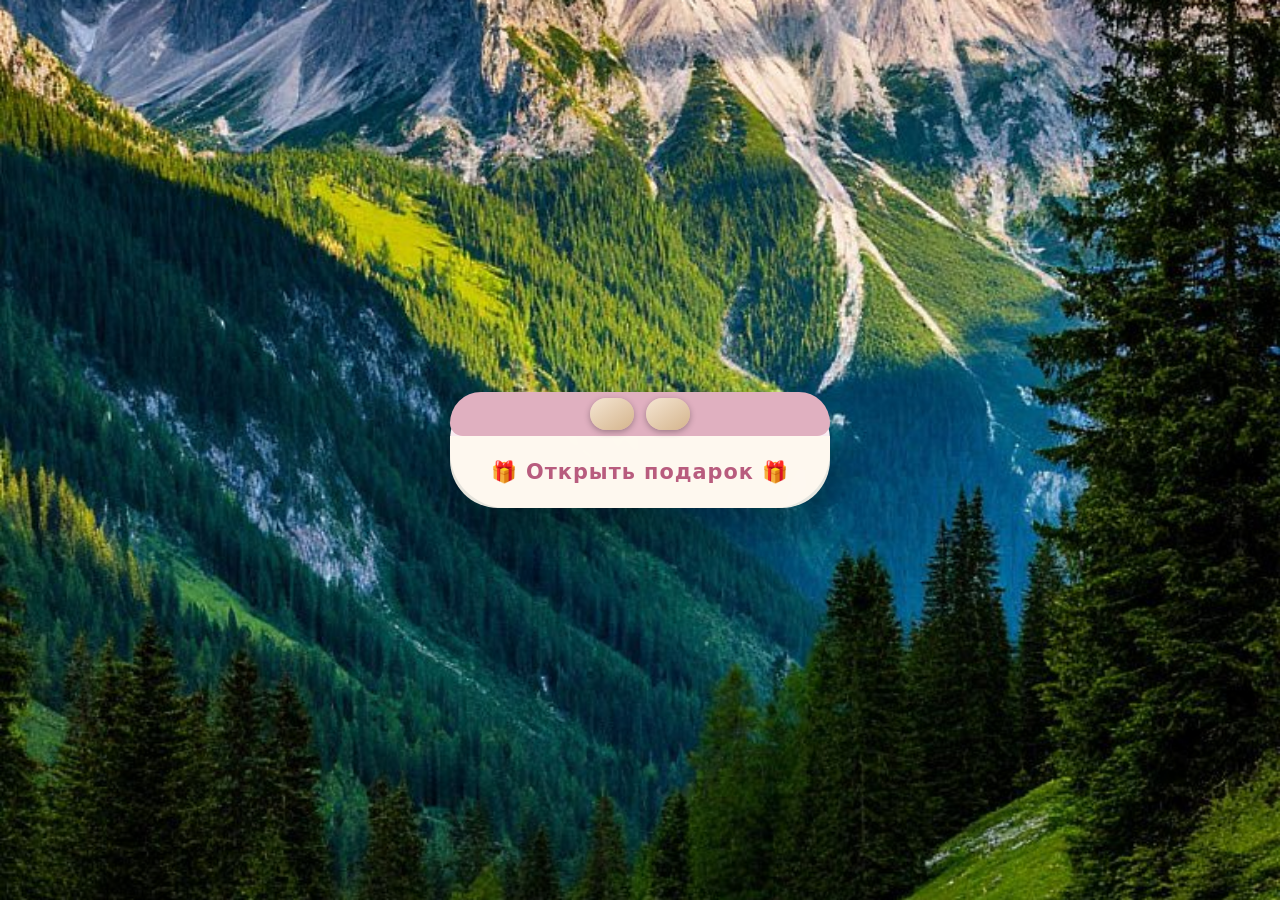
<file: index.html>
<!doctype html>
<html lang="ru">
  <head>
    <meta charset="UTF-8" />
    <meta
      name="viewport"
      content="width=device-width, initial-scale=1.0, user-scalable=no, viewport-fit=cover"
    />
    <title>Полина · Магнитола с пионами · 17 лет</title>
    <link rel="stylesheet" href="css/style.css" />
  </head>
  <body>
    <!-- ФОНОВЫЕ ИЗОБРАЖЕНИЯ (день/ночь) -->
    <div class="scene-container">
      <img id="dayImg" class="day-img" src="img/day.jpg" alt="День" />
      <img id="nightImg" class="night-img" src="img/night.jpg" alt="Ночь" />
    </div>

    <!-- ЗИП-ПАКЕТ (поверх магнитолы) -->
    <div class="hero" id="heroScreen">
      <div class="zippacket" id="zippacket">
        <div class="zip-top-bar">
          <div class="zip-slider left-slider" id="leftSlider"></div>
          <div class="zip-slider right-slider" id="rightSlider"></div>
        </div>
        <div class="zip-body">
          <div class="zip-text">🎁 Открыть подарок 🎁</div>
        </div>
      </div>
    </div>

    <!-- МАГНИТОЛА -->
    <div class="boombox" id="boombox">
      <div class="vinyl-section" id="vinylTouchZone">
        <canvas id="peonyCanvas" width="400" height="400"></canvas>
      </div>
      <div class="track-info">
        <span class="track-name" id="trackName"
          >🎂 С днём рождения, Полина!</span
        >
      </div>
      <div class="control-buttons">
        <button class="ctrl" id="prevBtn">⏮️</button>
        <button class="ctrl" id="playPauseBtn">⏸️</button>
        <button class="ctrl" id="nextBtn">⏭️</button>
      </div>
      <div class="volume-area">
        <span class="volume-icon">🔊</span>
        <input
          type="range"
          id="volumeSlider"
          min="0"
          max="1"
          step="0.02"
          value="0.7"
        />
      </div>
    </div>

    <script src="js/canvas.js"></script>
    <script src="js/main.js"></script>
  </body>
</html>
</file>
<file: css/style.css>
* {
  margin: 0;
  padding: 0;
  box-sizing: border-box;
  user-select: none;
  -webkit-tap-highlight-color: transparent;
}

body {
  min-height: 100vh;
  overflow: hidden;
  font-family: "Segoe UI", "Poppins", system-ui, sans-serif;
}

/* ---------- КОНТЕЙНЕР С ИЗОБРАЖЕНИЯМИ ---------- */
.scene-container {
  position: fixed;
  inset: 0;
  overflow: hidden;
  z-index: 1;
}

.day-img,
.night-img {
  position: absolute;
  top: 0;
  left: 0;
  width: 100%;
  height: 100%;
  object-fit: cover;
  transition: transform 0.9s cubic-bezier(0.4, 0, 0.2, 1);
}

.day-img {
  transform: translateX(0);
  z-index: 2;
}

.night-img {
  transform: translateX(100%);
  z-index: 1;
}

body.open-mode .day-img {
  transform: translateX(-100%);
}

body.open-mode .night-img {
  transform: translateX(0);
}

/* ---------- КНОПКА (ОБЁРТКА ДЛЯ ПАКЕТА) ---------- */
.hero {
  position: fixed;
  inset: 0;
  display: flex;
  align-items: center;
  justify-content: center;
  z-index: 100; /* выше магнитолы */
  pointer-events: auto;
}

/* ========== ЗИП-ПАКЕТ ========== */
.zippacket {
  position: fixed;
  top: 50%;
  left: 50%;
  transform: translate(-50%, -50%);
  width: 90%;
  max-width: 380px;
  background: rgba(255, 240, 245, 0.98);
  border-radius: 48px 48px 56px 56px;
  box-shadow: 0 30px 40px rgba(0, 0, 0, 0.3);
  backdrop-filter: blur(4px);
  cursor: pointer;
  transition: transform 0.3s ease;
  z-index: 101;
}

/* Верхняя планка с бегунками */
.zip-top-bar {
  background: #e0b0c0;
  height: 44px;
  border-radius: 48px 48px 20px 20px;
  position: relative;
  display: flex;
  justify-content: center;
  align-items: center;
}

/* Бегунки (застёжки) – абсолютное позиционирование относительно .zip-top-bar */
.zip-slider {
  position: absolute;
  top: 50%;
  transform: translateY(-50%);
  width: 44px;
  height: 32px;
  background: linear-gradient(145deg, #f5e6d3, #d4b48c);
  border-radius: 30px;
  box-shadow: 0 2px 6px rgba(0, 0, 0, 0.3);
  transition: transform 0.5s cubic-bezier(0.2, 0.9, 0.4, 1.1);
}

/* Левый бегунок – прижат к центру справа */
.left-slider {
  left: 50%;
  transform: translate(calc(-100% - 6px), -50%);
}

/* Правый бегунок – прижат к центру слева */
.right-slider {
  left: 50%;
  transform: translate(6px, -50%);
}

/* При открытии – разъезжаются в стороны */
.zippacket.opening .left-slider {
  transform: translate(calc(-100% - 80px), -50%);
}
.zippacket.opening .right-slider {
  transform: translate(80px, -50%);
}

/* Тело пакета (нижняя часть) */
.zip-body {
  padding: 24px 20px;
  text-align: center;
  background: rgba(255, 250, 240, 0.9);
  border-radius: 0 0 48px 48px;
}
.zip-text {
  font-size: 1.3rem;
  font-weight: bold;
  color: #b85c7e;
  letter-spacing: 1px;
}

/* Анимация уплывания пакета вниз (очень медленно) */
@keyframes flyDown {
  0% {
    transform: translate(-50%, -50%) scale(1);
    opacity: 1;
  }
  100% {
    transform: translate(-50%, 120vh) scale(0.9);
    opacity: 0;
    visibility: hidden;
  }
}
.zippacket.fly-down {
  animation: flyDown 1s forwards ease-in-out;
  pointer-events: none;
}

/* Анимация прилёта пакета снизу (для закрытия) */
@keyframes flyUp {
  0% {
    transform: translate(-50%, 120vh) scale(0.9);
    opacity: 0;
    visibility: visible;
  }
  100% {
    transform: translate(-50%, -50%) scale(1);
    opacity: 1;
  }
}
.zippacket.fly-up {
  animation: flyUp 1s forwards ease-in-out;
}

/* ---------- МАГНИТОЛА (БУМБОКС) ---------- */
.boombox {
  position: fixed;
  top: 50%;
  left: 50%;
  transform: translate(-50%, -50%) scale(0.3);
  width: 90%;
  max-width: 380px;
  background: linear-gradient(145deg, #ffccdd, #ffa5c0);
  border-radius: 48px 48px 56px 56px;
  box-shadow: 0 30px 40px rgba(0, 0, 0, 0.5);
  z-index: 30;
  opacity: 0;
  visibility: hidden;
  transition:
    transform 1s cubic-bezier(0.2, 0.9, 0.4, 1.1),
    opacity 1s ease-out;
  backdrop-filter: blur(2px);
  padding: 28px 18px 28px;
  border: 2px solid #ffe0f0;
  pointer-events: none;
}

/* Открытое состояние магнитолы (выехала из пакета) */
.boombox.open {
  transform: translate(-50%, -50%) scale(1);
  opacity: 1;
  visibility: visible;
  pointer-events: auto;
}

.vinyl-section {
  display: flex;
  justify-content: center;
  margin: 8px 0 12px;
  touch-action: none;
}

canvas {
  background: radial-gradient(circle, #f6d5e3, #e2aac2);
  border-radius: 50%;
  box-shadow:
    0 18px 20px rgba(0, 0, 0, 0.4),
    inset 0 0 0 5px #ffc0d0,
    inset 0 0 0 12px #e88eb0;
  width: 210px;
  height: 210px;
  display: block;
  cursor: pointer;
}

.track-info {
  background: #d48baec9;
  margin: 12px 0 8px;
  padding: 10px;
  border-radius: 50px;
  text-align: center;
  color: #fff0f5;
  font-weight: bold;
}

.control-buttons {
  display: flex;
  justify-content: center;
  gap: 35px;
  margin: 10px 0 12px;
}

.ctrl {
  background: #b85c7e;
  border: none;
  font-size: 2rem;
  padding: 8px 16px;
  border-radius: 50px;
  box-shadow: 0 5px 0 #6e3450;
  cursor: pointer;
  color: #fff0f5;
}

.ctrl:active {
  transform: translateY(2px);
}

.volume-area {
  display: flex;
  justify-content: center;
  align-items: center;
  gap: 12px;
  background: #c17a9bc9;
  padding: 8px 16px;
  border-radius: 50px;
  width: fit-content;
  margin: 6px auto 0;
}

input[type="range"] {
  width: 140px;
  height: 4px;
  -webkit-appearance: none;
  background: #ffdfe8;
  border-radius: 5px;
}

input[type="range"]::-webkit-slider-thumb {
  -webkit-appearance: none;
  width: 18px;
  height: 18px;
  background: #ff99bb;
  border-radius: 50%;
}

@media (max-width: 450px) {
  canvas {
    width: 180px;
    height: 180px;
  }

  .ctrl {
    font-size: 1.7rem;
    padding: 5px 14px;
  }

  .track-name {
    font-size: 0.8rem;
  }
}

/* Анимации дисков */
@keyframes flyAwayLeft {
  0% {
    transform: translateX(0) scale(1);
    opacity: 1;
  }
  30% {
    transform: translateX(-30%) scale(1.2);
    opacity: 1;
  }
  100% {
    transform: translateX(-200%) scale(0.5);
    opacity: 0;
  }
}

@keyframes flyAwayRight {
  0% {
    transform: translateX(0) scale(1);
    opacity: 1;
  }
  30% {
    transform: translateX(30%) scale(1.2);
    opacity: 1;
  }
  100% {
    transform: translateX(200%) scale(0.5);
    opacity: 0;
  }
}

@keyframes flyInFromLeft {
  0% {
    transform: translateX(-200%) scale(0.4);
    opacity: 0;
  }
  60% {
    transform: translateX(10%) scale(1.2);
    opacity: 1;
  }
  80% {
    transform: translateX(0) scale(1.05);
  }
  100% {
    transform: translateX(0) scale(1);
    opacity: 1;
  }
}

@keyframes flyInFromRight {
  0% {
    transform: translateX(200%) scale(0.4);
    opacity: 0;
  }
  60% {
    transform: translateX(-10%) scale(1.2);
    opacity: 1;
  }
  80% {
    transform: translateX(0) scale(1.05);
  }
  100% {
    transform: translateX(0) scale(1);
    opacity: 1;
  }
}

.canvas-fly-out-left {
  animation: flyAwayLeft 0.7s forwards;
}

.canvas-fly-out-right {
  animation: flyAwayRight 0.7s forwards;
}

.canvas-fly-in-left {
  animation: flyInFromLeft 0.7s forwards;
}

.canvas-fly-in-right {
  animation: flyInFromRight 0.7s forwards;
}
</file>
